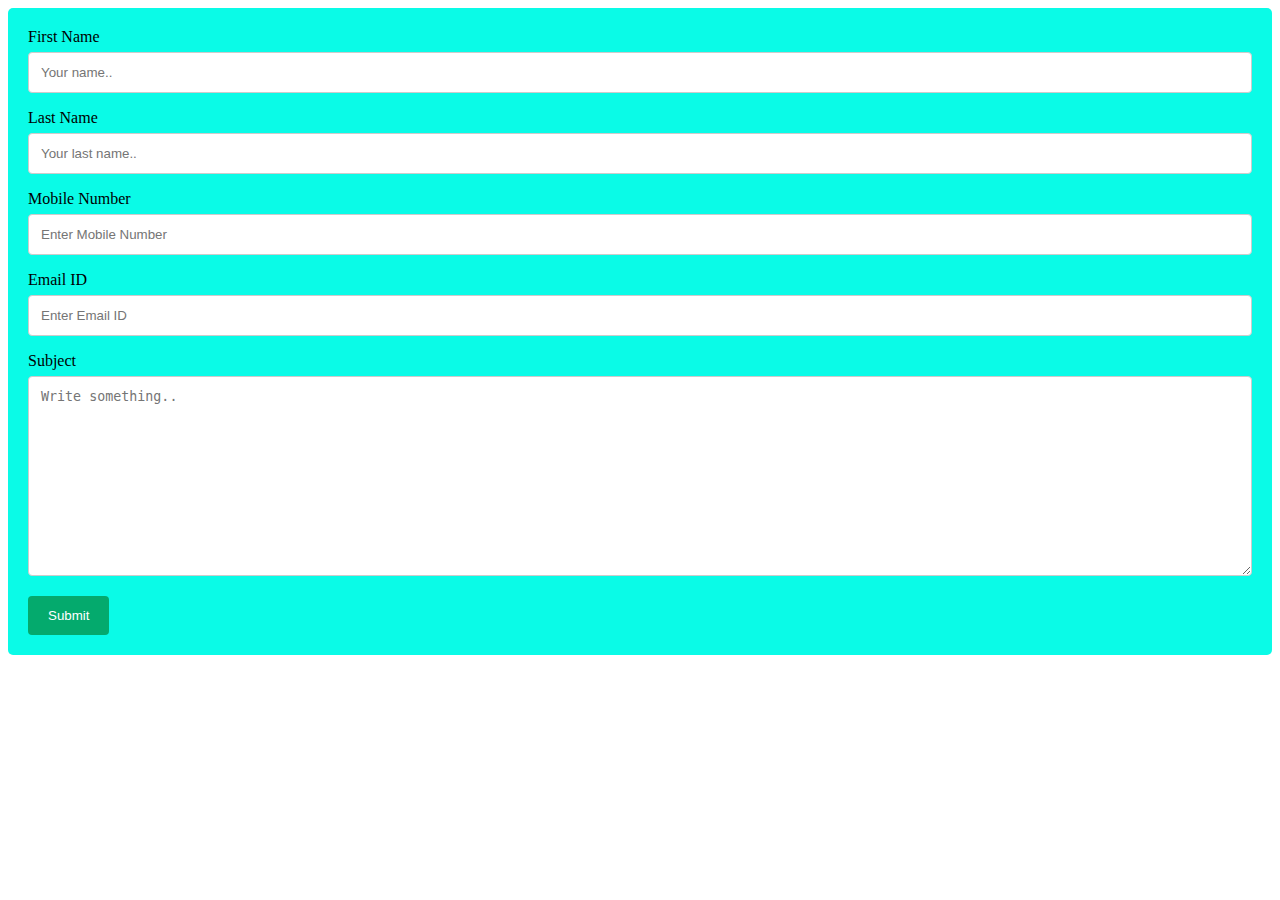
<file: Contact.html>
<!DOCTYPE html>
<html lang="en">
<head>
    <meta charset="UTF-8">
    <meta name="viewport" content="width=device-width, initial-scale=1.0">
    <title>Contact US</title>
    <link rel="stylesheet" href="Contact.css">
</head>
<body>
    <div class="container">
        <form action="action_page.php">
      
          <label for="fname">First Name</label>
          <input type="text" id="fname" name="firstname" placeholder="Your name..">
      
          <label for="lname">Last Name</label>
          <input type="text" id="lname" name="lastname" placeholder="Your last name..">

          <label for="phone_number">Mobile Number</label>
          <input type="text" id="phone_number" name="PhoneNumber" placeholder="Enter Mobile Number">
      
          <label for="email">Email ID</label>
          <input type="text" id="email" name="Email" placeholder="Enter Email ID">
      
          <label for="subject">Subject</label>
          <textarea id="subject" name="subject" placeholder="Write something.." style="height:200px"></textarea>
      
          <input type="submit" value="Submit">
      
        </form>
      </div>
</body>
</html>
</file>
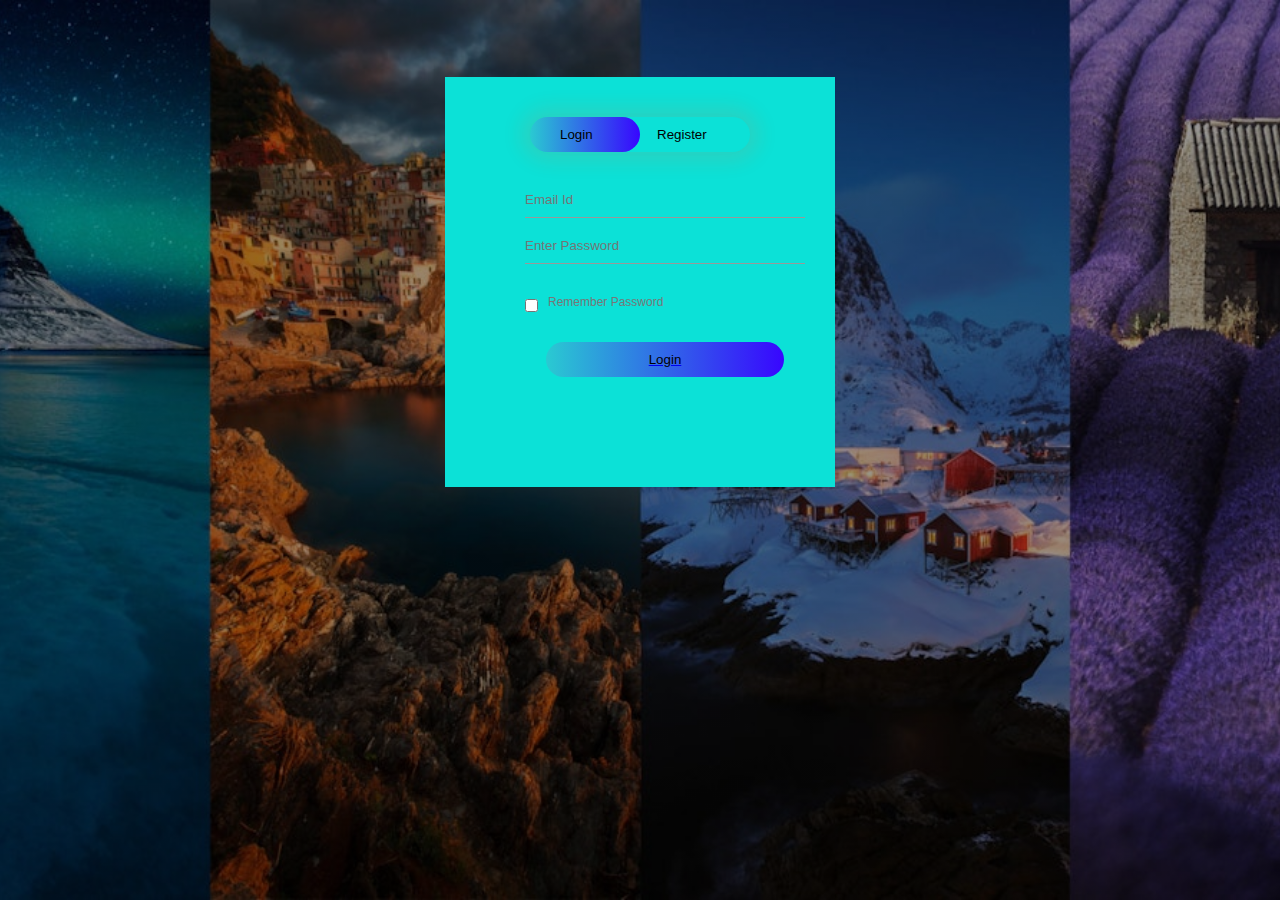
<file: Login.html>
<!DOCTYPE html>
<html lang="en">
<head>
    <meta charset="UTF-8">
    <meta name="viewport" content="width=device-width, initial-scale=1.0">
    <title>TRAVELGRAM</title>
    <link rel="stylesheet" href="Login.css">
</head>
<body>
    <div class="abc">
        <div class="form-box">
            <div class="button-box">
                <div id="btn"></div>
                <button type="button" class="toggle-button" onclick="Login()">Login</button>
                <button type="button" class="toggle-button" onclick="Register()">Register</button>
            </div>
            
            <div id="Login" class="input-group">
                <input type="email" class="input-field" placeholder="Email Id" required>
                <input type="text" class="input-field" placeholder="Enter Password" required>
                <input type="checkbox" class="check-box"><span>Remember Password</span>
                
                <a href="Post.html">
                     <button type="submit" class="submit-button">Login</button>
                </a>
            </div>
            
            <div id="Register" class="input-group">
                <input type="text" class="input-field" placeholder="Name" required>
                <input type="email" class="input-field" placeholder="Email Id" required>
                <input type="text" class="input-field" placeholder="Enter Password" required>
                <input type="text" class="input-field" placeholder="Confirm Password" required>
                <input type="checkbox" class="check-box"><span>I agree to the terms & conditions.</span>
                <button type="submit" class="submit-button">Register</button>
            </div>
        </div>
    </div>
    
    <script>
        var x = document.getElementById("Login");
        var y = document.getElementById("Register");
        var z = document.getElementById("btn");
        
        function Register() {
            x.style.left = "-450px";
            y.style.left = "50px";
            z.style.left = "110px";
        }
        
        function Login() {
            x.style.left = "50px";
            y.style.left = "450px";
            z.style.left = "0px";
        }
    </script>
</body>
</html>
</file>
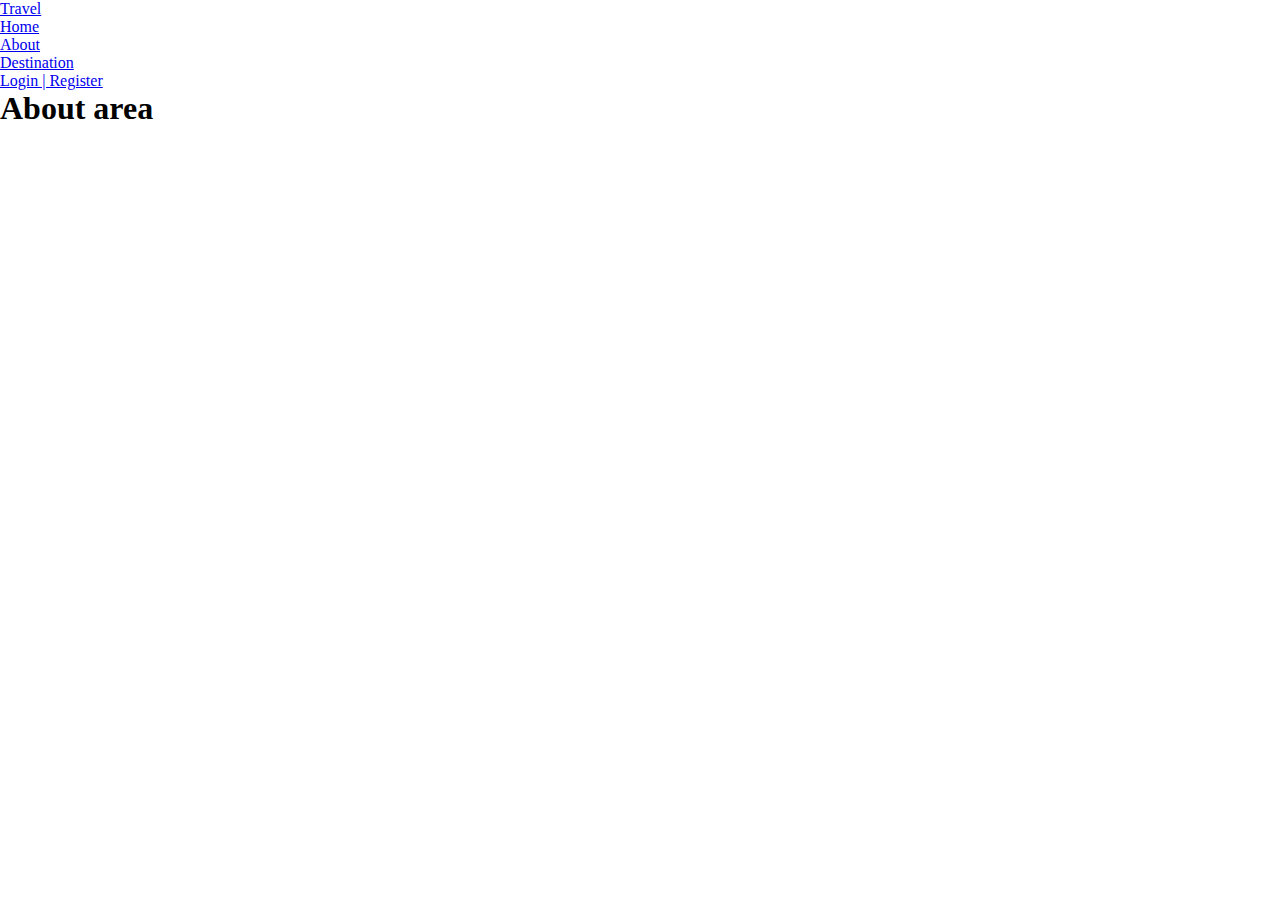
<file: main.html>
<!DOCTYPE html>
<html lang="en">
<head>
    <meta charset="UTF-8">
    <meta name="viewport" content="width=device-width, initial-scale=1.0">
    <title>Travelgram Main Page</title>
    <link rel="stylesheet" href="main.css">
</head>
<body>
    <div class="navbar">
        <a href="#" class="logo">Travel</a>
        <u1 class="nav">
            <li> <a href="#home">Home</a></li>
            <li> <a href="#about">About</a></li>
            <li> <a href="#destination">Destination</a></li>
            <li> <a href="#login/register">Login | Register</a></li>
        </u1>
    </div>
    <div class="banner-area" id="home">
        <div class="text-part">
            <h1>About area</h1>
            <p></p>
        </div>
    </div>
    <div class="about-area" id="destination"></div>
    <div class="destination-area" id="destination"></div>
    <div class="login/register-area" id="login/register"></div>


    
</body>
</html>
</file>
<file: Contact.css>
/* Style inputs with type="text", select elements and textareas */
input[type=text], select, textarea {
    width: 100%; /* Full width */
    padding: 12px; /* Some padding */ 
    border: 1px solid #ccc; /* Gray border */
    border-radius: 4px; /* Rounded borders */
    box-sizing: border-box; /* Make sure that padding and width stays in place */
    margin-top: 6px; /* Add a top margin */
    margin-bottom: 16px; /* Bottom margin */
    resize: vertical /* Allow the user to vertically resize the textarea (not horizontally) */
  }
  
  /* Style the submit button with a specific background color etc */
  input[type=submit] {
    background-color: #04AA6D;
    color: white;
    padding: 12px 20px;
    border: none;
    border-radius: 4px;
    cursor: pointer;
  }
  
  /* When moving the mouse over the submit button, add a darker green color */
  input[type=submit]:hover {
    background-color: #45a049;
  }
  
  /* Add a background color and some padding around the form */
  .container {
    border-radius: 5px;
    background-color: #0afbe7;
    padding: 20px;
  }
</file>
<file: Login.css>
*{
    margin: 0;
    padding: 0;
    font-family: sans-serif;
}

.abc{
    height: 100%;
    width: 100%;
    background-image: linear-gradient(rgba(0,0,0,0.4),rgba(0,0,0,0.4)),url(background.jpg);
    background-position: center;
    background-size: cover;
    position: absolute;
}

.form-box{
    width: 380px;
    height: 400px;
    position: relative;
    margin: 6% auto;
    background: rgb(12, 225, 215);
    padding: 5px;
    overflow: hidden;
}

.button-box{
    width: 220px;
    margin: 35px auto;
    position: relative;
    box-shadow: 0 0 20px 9px #ff61241f;
    border-radius: 30px;
}

.toggle-button{
    padding: 10px 30px;
    cursor: pointer;
    background: transparent;
    border: 0;
    outline: none;
    position: relative;
}

#btn{
    top: 0;
    left: 0;
    position: absolute;
    width: 110px;
    height: 100%;
    background: linear-gradient(to right, #ff24ab1f,#3806ff);
    border-radius: 30px;
    transition: .5s;
}
.input-group{
    top: 100px;
    position: absolute;
    width: 280px;
    transition: .5s;
    padding-left: 30px;
}

.input-field{
    width: 100%;
    padding: 10px 0;
    margin: 5px 0;
    border-left: 0;
    border-top: 0;
    border-right: 0;
    border-bottom: 1px solid #999;
    outline: none;
    background: transparent;
}

.submit-button{
    width: 85%;
    padding: 10px 30px;
    cursor: pointer;
    display: block;
    margin: auto;
    background: linear-gradient(to right, #ff24ab1f,#3806ff);
    border: 0;
    outline: none;
    border-radius: 30px;
    position: center;
}

.check-box{
    margin: 30px 10px 30px 0;
}

span{
    color: #777;
    font-size: 12px;
    bottom: 68px;
    position: absolute;
}

#Login{
    left: 50px;
}

#Register{
    left: 450px;
}
</file>
<file: main.css>
*{
    margin: 0;
    padding: 0;
}

.wrapper{
    width: 1170px;
    margin: auto;
}

header{
    background:url(front.jpg);
    height: 100vh;
    -webkit-background-size:cover;
    background-position: center center;
    position: relative;

}
img {
    border-radius: 50%;
   height: 100px;
   width: 100px;
  padding-top: 20px;
  }

.nav-area{
    float: right;
    list-style: none;
    margin-top: 30px;
}

.nav-area li a{
    color: #fff;
    text-decoration: none;
    padding: 5px 20px;
    font-family: poppins;
    font-size: 14px;
}
</file>
